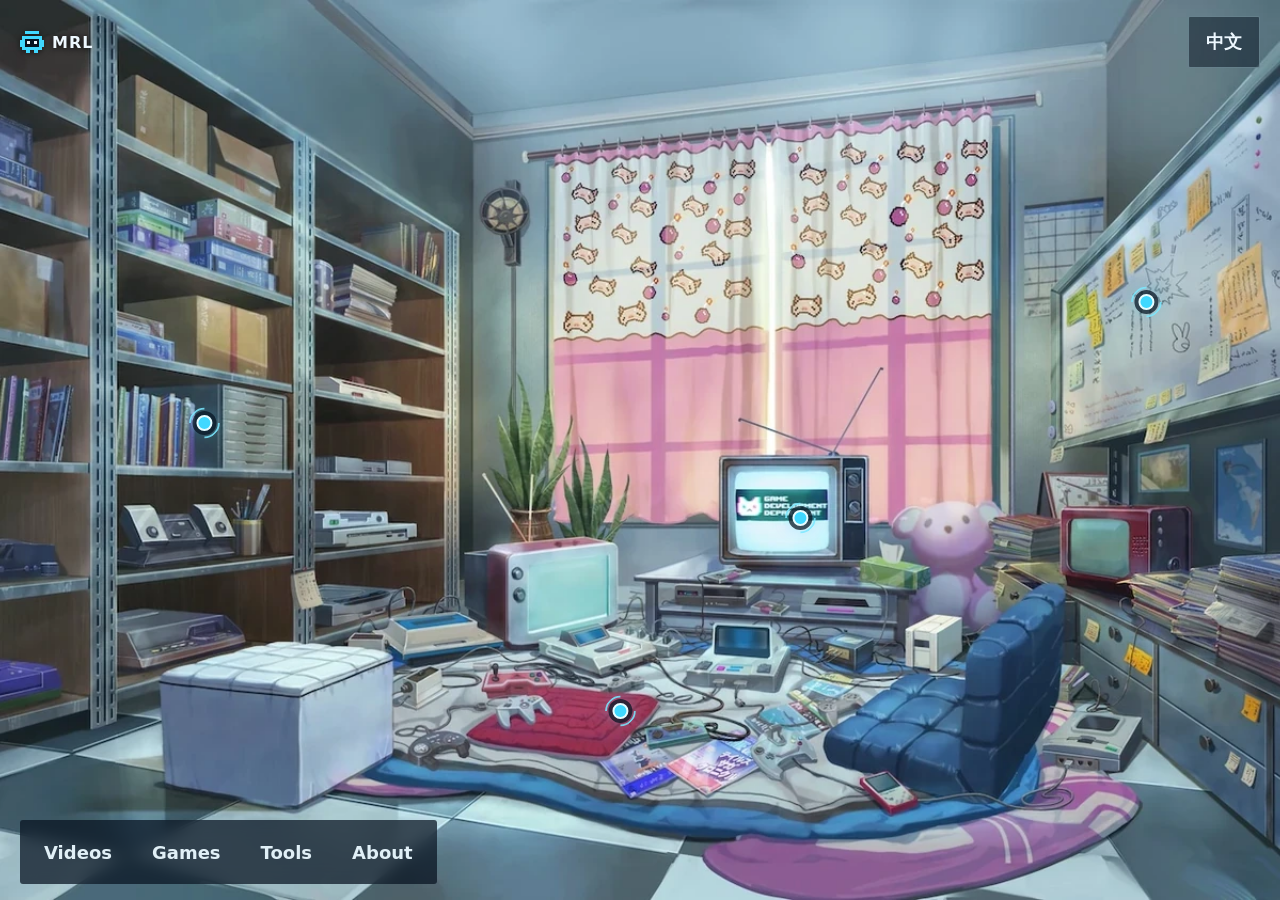
<file: index.html>
<!DOCTYPE html>
<html lang="en" data-lang="en">
<head>
<meta charset="utf-8">
<script src="language.js?v=20261118-ja-1"></script>
<meta name="viewport" content="width=device-width, initial-scale=1, viewport-fit=cover">
<script src="device-routing.js?v=20261109-1" data-page="original"></script>
<script src="cursor.js?v=20261118-arisu-animated-48" defer></script>
<script src="link-policy.js?v=20261118-ja-1" defer></script>
<script src="original.js?v=20261118-ja-1" defer></script>
<title>Millennium Robotics Lab // 千禧年机器人部</title>
<meta name="description" content="Millennium Robotics Lab / 千禧年机器人部. YouTube, Bilibili, X and GitHub.">
<meta name="theme-color" content="#05080f">
<meta property="og:title" content="Millennium Robotics Lab // 千禧年机器人部">
<meta property="og:description" content="Millennium Robotics Lab / 千禧年机器人部.">
<meta property="og:type" content="website">
<meta property="og:url" content="https://millennium-robotics-lab.github.io/">
<meta property="og:site_name" content="Millennium Robotics Lab">
<link rel="icon" href="data:image/svg+xml,%3Csvg xmlns='http://www.w3.org/2000/svg' viewBox='0 0 16 16' shape-rendering='crispEdges'%3E%3Crect x='3' y='1' width='10' height='2' fill='%2340d8ff'/%3E%3Crect x='3' y='4' width='10' height='9' fill='%23e8f6ff'/%3E%3Crect x='5' y='7' width='2' height='2' fill='%2305080f'/%3E%3Crect x='9' y='7' width='2' height='2' fill='%2305080f'/%3E%3C/svg%3E">
<link rel="preconnect" href="https://fonts.googleapis.com">
<link rel="preconnect" href="https://fonts.gstatic.com" crossorigin>
<link href="https://fonts.googleapis.com/css2?family=DotGothic16&family=Press+Start+2P&display=swap" rel="stylesheet">
<style>
:root{
  --bg:#05080f; --bg2:#0a1220; --panel:#08101c;
  --accent:#40d8ff; --accent-dim:#1a6a86; --white:#eef8ff; --muted:#8fb3c7;
  --px:"Press Start 2P", ui-monospace, "SFMono-Regular", Menlo, Consolas, monospace;
  --dot:"DotGothic16", ui-monospace, "SFMono-Regular", Menlo, Consolas, "Noto Sans Mono CJK SC", monospace;
}
*{box-sizing:border-box}
html,body{margin:0;height:100%}
html{background:var(--bg)}
body{
  background:radial-gradient(900px 520px at 50% 0%, #0e2236 0%, transparent 65%), linear-gradient(var(--bg), var(--bg2));
  background-color:var(--bg2);
  color:var(--white); font-family:var(--dot); font-size:17px; line-height:1.6;
  min-height:100vh; min-height:100dvh;
  padding:24px 16px; -webkit-font-smoothing:none; overflow-x:hidden;
}
body::before{content:"";position:fixed;inset:0;pointer-events:none;z-index:50;
  background:repeating-linear-gradient(to bottom, rgba(255,255,255,.035) 0 1px, transparent 1px 3px);mix-blend-mode:overlay}
body::after{content:"";position:fixed;inset:0;pointer-events:none;z-index:51;
  background:radial-gradient(ellipse at center, transparent 55%, rgba(0,0,0,.55) 100%)}
:focus-visible{outline:3px dashed var(--accent);outline-offset:4px}

.page{min-height:100%;display:grid;place-items:center}
.wrap{width:100%;max-width:440px;padding:10px;animation:in .5s ease both}
@keyframes in{from{opacity:0;transform:translateY(8px)}}
.frame{position:relative;background:var(--panel);border:4px solid var(--white);padding:40px 30px 36px;text-align:center;
  box-shadow:0 0 0 4px var(--bg), 0 0 0 8px var(--accent-dim), 0 0 28px 8px rgba(64,216,255,.16)}
.frame::before,.frame::after{content:"";position:absolute;width:12px;height:12px;border:4px solid var(--accent);pointer-events:none}
.frame::before{top:-14px;left:-14px;border-right:0;border-bottom:0}
.frame::after{bottom:-14px;right:-14px;border-left:0;border-top:0}

h1{margin:0;font-family:var(--px);font-size:clamp(15px,4.4vw,19px);line-height:1.6;letter-spacing:1px}
h1 span{color:var(--accent)}
.sub{margin:8px 0 0;color:var(--muted);font-size:17px;letter-spacing:2px}

[hidden]{display:none!important}
html[lang^="zh"] a[data-language="en"],html:not([lang^="zh"]) a[data-language="zh"]{display:none!important}
.language-toggle{position:fixed;top:16px;right:16px;z-index:55;min-height:44px;padding:8px 12px;font:18px var(--dot);color:var(--accent);background:var(--panel);border:1px solid var(--accent-dim);cursor:pointer}
.links{display:grid;gap:16px;margin:30px 0 0}
.btn{display:flex;align-items:center;gap:14px;text-decoration:none;color:var(--bg);background:var(--accent);
  font-family:var(--px);font-size:13px;padding:17px 18px;
  box-shadow:inset -4px -4px 0 #1592b8, inset 4px 4px 0 #a8efff, 0 6px 0 #0b3a4a;
  clip-path:polygon(4px 0,calc(100% - 4px) 0,100% 4px,100% calc(100% - 4px),calc(100% - 4px) 100%,4px 100%,0 calc(100% - 4px),0 4px)}
.btn:focus-visible{outline-offset:-7px;outline-color:var(--bg)}
.btn svg{width:20px;height:20px;flex:none}
.btn .arrow{margin-left:auto;font-size:10px}
.btn:hover{background:var(--white)}
.btn:active{transform:translateY(4px);box-shadow:inset -4px -4px 0 #1592b8, inset 4px 4px 0 #a8efff, 0 2px 0 #0b3a4a}


#hikari{position:fixed;inset:0;z-index:60;pointer-events:none;display:grid;place-items:center;opacity:0}
#hikari.on{animation:hikari 1.8s ease-out forwards}
#hikari::before{content:"";position:absolute;left:0;right:0;top:50%;height:22vh;transform:translateY(-50%) scaleY(0);
  background:linear-gradient(transparent, rgba(64,216,255,.55) 35%, #fff 50%, rgba(64,216,255,.55) 65%, transparent)}
#hikari.on::before{animation:beam 1.8s ease-out forwards}
#hikari span{position:relative;font-family:var(--px);font-size:clamp(22px,6vw,56px);color:var(--bg);background:var(--white);padding:16px 24px;box-shadow:0 0 0 6px var(--accent),0 0 60px 20px rgba(64,216,255,.6)}
@keyframes hikari{0%{opacity:0}10%{opacity:1}75%{opacity:1}100%{opacity:0}}
@keyframes beam{0%{transform:translateY(-50%) scaleY(0)}15%{transform:translateY(-50%) scaleY(1)}100%{transform:translateY(-50%) scaleY(.6)}}

@media (max-width:420px){ .frame{padding:32px 20px 30px} .btn{font-size:clamp(10px,3vw,12px);gap:10px;padding-inline:12px} }
@media (prefers-reduced-motion: reduce){ *,*::before,*::after{animation:none!important;transition:none!important} #hikari.on{opacity:1} }
</style>
<link rel="stylesheet" href="cursor.css?v=20261118-arisu-animated-48">
</head>
<body>
<button id="language" type="button" class="language-toggle" aria-label="切换到中文" hidden>中文</button>
<div class="page">
<main class="wrap">
  <div class="frame">
    <h1 data-i18n="title" aria-label="MILLENNIUM ROBOTICS LAB">MILLENNIUM<br><span>ROBOTICS LAB</span></h1>
    <p lang="zh-CN" class="sub" data-i18n="subtitle">千禧年机器人部</p>

    <nav class="links" aria-label="Channels">
      <a class="btn" aria-label="YouTube (opens in a new tab)" href="https://www.youtube.com/@project-arisu" target="_blank" rel="noopener" data-language="en">
        <svg viewBox="0 0 10 10" shape-rendering="crispEdges" aria-hidden="true"><rect x="0" y="2" width="10" height="6" fill="currentColor"/><rect x="4" y="3" width="1" height="4" fill="#40d8ff"/><rect x="5" y="4" width="1" height="2" fill="#40d8ff"/></svg>
        YOUTUBE <span class="arrow" aria-hidden="true">▶</span></a>
      <a class="btn" aria-label="Bilibili (opens in a new tab)" href="https://space.bilibili.com/1161124651" target="_blank" rel="noopener" data-language="zh">
        <svg viewBox="0 0 10 10" shape-rendering="crispEdges" aria-hidden="true"><rect x="2" y="0" width="1" height="2" fill="currentColor"/><rect x="7" y="0" width="1" height="2" fill="currentColor"/><rect x="0" y="2" width="10" height="7" fill="currentColor"/><rect x="1" y="3" width="8" height="5" fill="#40d8ff"/><rect x="3" y="5" width="1" height="1" fill="currentColor"/><rect x="6" y="5" width="1" height="1" fill="currentColor"/></svg>
        BILIBILI <span class="arrow" aria-hidden="true">▶</span></a>
      <a class="btn" aria-label="X / Twitter (opens in a new tab)" href="https://x.com/projectarisu" target="_blank" rel="noopener" data-language="en">
        <svg viewBox="0 0 10 10" shape-rendering="crispEdges" aria-hidden="true"><rect x="0" y="0" width="2" height="2" fill="currentColor"/><rect x="2" y="2" width="2" height="2" fill="currentColor"/><rect x="4" y="4" width="2" height="2" fill="currentColor"/><rect x="6" y="6" width="2" height="2" fill="currentColor"/><rect x="8" y="8" width="2" height="2" fill="currentColor"/><rect x="8" y="0" width="2" height="2" fill="currentColor"/><rect x="6" y="2" width="1" height="1" fill="currentColor"/><rect x="3" y="6" width="1" height="1" fill="currentColor"/><rect x="0" y="8" width="2" height="2" fill="currentColor"/></svg>
        X / TWITTER <span class="arrow" aria-hidden="true">▶</span></a>
      <a class="btn" aria-label="GitHub organization (opens in a new tab)" href="https://github.com/Millennium-Robotics-Lab" target="_blank" rel="noopener">
        <svg viewBox="0 0 16 16" aria-hidden="true"><path fill="currentColor" d="M8 0C3.58 0 0 3.58 0 8c0 3.54 2.29 6.53 5.47 7.59.4.07.55-.17.55-.38v-1.49c-2.23.48-2.7-1.08-2.7-1.08-.36-.92-.89-1.17-.89-1.17-.73-.5.06-.49.06-.49.8.06 1.22.82 1.22.82.71 1.21 1.87.86 2.33.66.07-.52.28-.86.51-1.06-1.78-.2-3.64-.89-3.64-3.96 0-.88.31-1.59.82-2.15-.08-.2-.36-1.02.08-2.12 0 0 .67-.22 2.2.82A7.65 7.65 0 0 1 8 3.72c.68 0 1.36.09 2 .27 1.53-1.04 2.2-.82 2.2-.82.44 1.1.16 1.92.08 2.12.51.56.82 1.27.82 2.15 0 3.08-1.87 3.75-3.65 3.95.29.25.54.74.54 1.49v2.33c0 .21.15.46.55.38A8.01 8.01 0 0 0 16 8c0-4.42-3.58-8-8-8Z"/></svg>
        GITHUB <span class="arrow" aria-hidden="true">▶</span></a>
    </nav>
  </div>
</main>
</div>

<div id="hikari" role="status" aria-live="polite" aria-atomic="true"><span></span></div>


</body>
</html>
</file>
<file: cursor.css>
/* Cursor URLs resolve relative to this shared stylesheet on both pages. */
@media (any-hover: hover) and (any-pointer: fine) {
  html,
  body {
    cursor: var(--cursor-default, url("assets/cursors/default.png?v=48")) 2 2, auto;
  }

  a[href],
  button,
  [role="button"],
  summary,
  label[for],
  select {
    cursor: var(--cursor-pointer, url("assets/cursors/pointer.png?v=48")) 6 2, pointer;
  }

  input,
  textarea,
  [contenteditable="true"] {
    cursor: var(--cursor-text, url("assets/cursors/text.png?v=48")) 5 12, text;
  }

  a[data-category="games"] {
    cursor: var(--cursor-games, url("assets/cursors/games.png?v=48")) 8 8, pointer;
  }

  a[data-category="about"] {
    cursor: var(--cursor-about, url("assets/cursors/about.png?v=48")) 2 2, pointer;
  }

  button:disabled,
  input:disabled,
  select:disabled,
  textarea:disabled {
    cursor: not-allowed;
  }
}
</file>
<file: clubroom/style.css>
:root {
  color-scheme: dark;
  --panel: #0b1726;
  --cyan: #40d8ff;
  --text: #eef8ff;
  --muted: #a4bfce;
  --line: #345369;
  font-family: "Trebuchet MS", "Noto Sans SC", system-ui, sans-serif;
  color: var(--text);
  background: #071321;
}
* { box-sizing: border-box; }
body { margin: 0; overflow: hidden; }
a { color: inherit; }
button { font: inherit; color: inherit; cursor: pointer; }
button, a { -webkit-tap-highlight-color: transparent; }
a:focus-visible, button:focus-visible { outline: 2px solid var(--cyan); outline-offset: 4px; }
[hidden] { display: none !important; }
.scene { position: fixed; inset: 0; overflow: hidden; }
.art-plane {
  position: absolute;
  width: max(100vw, 142.348754dvh);
  height: max(100dvh, 70.25vw);
  left: 50%;
  top: 50%;
  transform: translate(-50%, -50%);
}
.art-plane picture, .art-plane img, .hotspots { position: absolute; inset: 0; width: 100%; height: 100%; }
.art-plane img { display: block; object-fit: cover; }
header { position: fixed; inset: 16px 20px auto; z-index: 3; display: flex; align-items: center; justify-content: space-between; pointer-events: none; }
.brand, .language { pointer-events: auto; }
.brand { display: inline-flex; align-items: center; gap: 8px; font-size: 16px; font-weight: 700; letter-spacing: 1px; text-decoration: none; text-shadow: 0 1px 6px #000; }
.brand img { filter: drop-shadow(0 1px 3px #0008); }
.language { font-size: 18px; font-weight: 600; min-width: 72px; min-height: 52px; padding: 12px 16px; border: 1px solid #b1d9e066; background: #07132180; border-radius: 2px; }
nav { position: fixed; z-index: 3; left: 20px; bottom: 16px; display: flex; gap: 4px; padding: 6px; border-radius: 3px; background: #071321b8; backdrop-filter: blur(8px); }
nav a { display: flex; align-items: center; justify-content: center; min-height: 52px; padding: 12px 18px; font-size: 18px; font-weight: 600; text-decoration: none; color: #e1f0f7; }
nav a:hover, nav a[aria-current] { color: var(--cyan); }
.skip { position: fixed; left: 16px; top: -100px; z-index: 5; padding: 14px; background: var(--panel); }
.skip:focus { top: 16px; }
.hotspot { position: absolute; min-width: 44px; min-height: 44px; border: 0; text-decoration: none; }
.hotspot::before, .hotspot::after { content: ""; position: absolute; left: 50%; top: 50%; pointer-events: none; border-radius: 50%; }
.hotspot::before {
  width: 30px;
  height: 30px;
  border: 2px solid #83eaff;
  border-left-color: transparent;
  border-right-color: transparent;
  opacity: .85;
  transform: translate(-50%, -50%) scale(.9) rotate(-45deg);
  transition: transform 280ms cubic-bezier(.23, 1, .32, 1), opacity 160ms ease;
}
.hotspot::after {
  width: 12px;
  height: 12px;
  border: 2px solid #e5fcff;
  background: var(--cyan);
  box-shadow: 0 0 0 4px #071321b8, 0 0 18px #40d8ffb3;
  transform: translate(-50%, -50%) scale(1);
  transition: transform 180ms cubic-bezier(.23, 1, .32, 1);
}
.hotspot:hover, .hotspot:focus-visible { background: transparent; outline: none; }
.hotspot:focus-visible::before { opacity: 1; transform: translate(-50%, -50%) scale(1.3) rotate(135deg); transition: none; }
.hotspot:focus-visible::after { transform: translate(-50%, -50%) scale(1.25); transition: none; }
.hotspot-label { opacity: 0; position: absolute; left: 50%; top: 50%; transform: translate(-50%, var(--tip-offset, calc(-100% - 24px))); pointer-events: none; white-space: nowrap; padding: 0; border: 0; background: transparent; color: #fff; font-size: 22px; font-weight: 700; line-height: 1.5; text-shadow: -1px -1px 1px #071321, 1px -1px 1px #071321, -1px 1px 1px #071321, 1px 1px 1px #071321, 0 2px 5px #071321; transition: opacity 160ms ease, transform 180ms cubic-bezier(.23, 1, .32, 1); }
.hotspot:focus-visible .hotspot-label { opacity: 1; transform: translate(-50%, var(--tip-active-offset, calc(-100% - 30px))); transition: none; }
@media (hover: hover) and (pointer: fine) {
  .hotspot:hover::before { opacity: 1; transform: translate(-50%, -50%) scale(1.3) rotate(135deg); }
  .hotspot:hover::after { transform: translate(-50%, -50%) scale(1.25); }
  .hotspot:hover .hotspot-label { opacity: 1; transform: translate(-50%, var(--tip-active-offset, calc(-100% - 30px))); }
}
.hotspot:focus-visible .hotspot-label { text-decoration: underline; text-underline-offset: 4px; }
.hotspot-label > span:first-child { color: var(--cyan); margin-right: 3px; }
.hotspot-sub { display: block; color: #b7cfdb; padding-left: 18px; font-size: 10px; }
.videos { left: 55%; top: 49%; width: 15%; height: 17%; }
.games { left: 36%; top: 70%; width: 25%; height: 18%; }
.tools { left: 8%; top: 38%; width: 16%; height: 18%; }
.about { left: 81%; top: 20%; width: 17%; height: 27%; --tip-offset: 32px; --tip-active-offset: 26px; }
.artwork-unavailable .art-plane { display: none; }
.fallback { position: absolute; inset: 0; display: grid; place-items: center; padding: 32px; text-align: center; font-size: 15px; color: var(--muted); }
.portfolio-section { display: none; }
#portfolio > .portfolio-section:target {
  display: block;
  position: fixed;
  z-index: 4;
  left: 50%;
  top: 50%;
  transform: translate(-50%, -50%);
  width: min(640px, calc(100vw - 48px));
  max-height: calc(100dvh - 48px);
  overflow: auto;
  padding: 32px;
  background: var(--panel);
  border: 1px solid var(--line);
  box-shadow: 0 20px 80px #0008;
}
.js #portfolio > .portfolio-section, .js .static-close { display: none; }
dialog {
  position: fixed;
  inset: 0;
  margin: auto;
  width: 640px;
  max-width: calc(100vw - 48px);
  height: fit-content;
  max-height: calc(100dvh - 48px);
  overflow: auto;
  scrollbar-width: none;
  overscroll-behavior: contain;
  padding: 0;
  border: 1px solid #547c91;
  border-radius: 4px;
  background: var(--panel);
  color: var(--text);
  box-shadow: 0 20px 100px #0009;
}
dialog::-webkit-scrollbar { display: none; width: 0; height: 0; }
dialog::backdrop { background: #020812a8; backdrop-filter: blur(4px); }
dialog { transform-origin: center; }
.panel-top { position: sticky; top: 0; height: 0; z-index: 2; display: flex; justify-content: flex-end; overflow: visible; }
.close-panel { flex: 0 0 40px; margin: 10px; width: 40px; height: 40px; font-size: 17px; border: 1px solid transparent; border-radius: 2px; background: var(--panel); }
.close-panel:hover { border-color: var(--line); color: var(--cyan); }
#panel-content { padding: 28px 32px 0; }
#panel-content .portfolio-section { display: block; }
.portfolio-section .panel-location { display: none; }
.portfolio-section h2 { margin: 0 40px 24px 0; font-size: 30px; line-height: 1.2; letter-spacing: -.6px; }
.portfolio-section h3 { font-size: 14px; margin: 26px 0 12px; }
.portfolio-section p { margin: 14px 0; font-size: 14px; line-height: 1.75; color: #bbceda; }
.portfolio-section .empty-note { margin-top: 22px; font-size: 12px; color: var(--muted); }
.about-name { font-weight: 700; font-size: 18px !important; color: var(--text) !important; }
.channel-links { display: flex; flex-wrap: wrap; gap: 10px; margin: 22px 0; }
.channel-links a { padding: 12px 16px; border: 1px solid #385a70; font-size: 13px; text-decoration: none; background: #102336; }
.channel-links a:hover { color: var(--cyan); border-color: var(--cyan); }
.panel-bottom { display: flex; align-items: center; justify-content: space-between; gap: 16px; padding: 16px 32px 20px; font-size: 11px; color: var(--muted); }
.panel-bottom a, .static-close { color: var(--cyan); text-underline-offset: 4px; padding: 10px 0; }
.project-entry { margin: 24px 0; padding-bottom: 20px; border-bottom: 1px solid var(--line); }
.project-entry img { max-width: 100%; height: auto; }
.project-entry a { color: var(--cyan); display: inline-block; padding: 12px 0; }
.project-entry .development { color: #f7cb81; }
.page-hidden * { animation-play-state: paused !important; }
.reduced-motion .hotspot::before, .reduced-motion .hotspot::after, .reduced-motion .hotspot-label { transition: none !important; }
@media (prefers-reduced-motion: reduce) { *, *::before, *::after { transition: none !important; animation: none !important; scroll-behavior: auto !important; } }

html[lang^="zh"] a[data-language="en"], html:not([lang^="zh"]) a[data-language="zh"] { display: none !important; }
</file>
<file: clubroom/panels/cards.css>
.portfolio-section .mrl-card-list { display: grid; gap: 16px; }
.portfolio-section .mrl-card { display: grid; grid-template-columns: 176px minmax(0, 1fr); gap: 18px; align-items: start; padding: 16px; border: 1px solid var(--line); border-radius: 3px; }
.portfolio-section .mrl-card-visual { display: block; width: 100%; aspect-ratio: 16 / 9; overflow: hidden; background: #102336; border-radius: 2px; }
.portfolio-section .mrl-card-visual img { display: block; width: 100%; height: 100%; object-fit: contain; }
.portfolio-section .mrl-card h3 { margin: 0 0 8px; font-size: 19px; line-height: 1.4; color: var(--text); overflow-wrap: anywhere; }
.portfolio-section .mrl-card-description { margin: 0 0 8px; font-size: 14px; line-height: 1.6; }
.portfolio-section .mrl-card-note { margin: 0 0 8px; color: var(--muted); font-size: 12px; line-height: 1.6; }
.portfolio-section .mrl-card-links { display: flex; flex-wrap: wrap; gap: 0 16px; }
.portfolio-section .mrl-card-links a { display: inline-flex; align-items: center; min-height: 44px; color: var(--cyan); font-size: 14px; line-height: 1.5; text-underline-offset: 4px; overflow-wrap: anywhere; }
.portfolio-section .mrl-card a:focus-visible { outline: 2px solid var(--cyan); outline-offset: 3px; }
@media (max-width: 600px) { .portfolio-section .mrl-card { grid-template-columns: 128px minmax(0, 1fr); gap: 14px; padding: 12px; } }
</file>
<file: clubroom/panels/games.css>
#games { overflow-wrap: anywhere; }
</file>
<file: clubroom/panels/about.css>
#about .about-brand {
 margin: 0;
 color: var(--text);
 font-size: 21px;
 font-weight: 700;
 line-height: 1.4;
}
#about .about-brand-secondary {
 display: block;
 margin-top: 5px;
 font-size: 16px;
 font-weight: 400;
 color: #bbceda;
}
#about .about-brand-short {
 display: inline-block;
 margin-top: 8px;
 font-size: 12px;
 letter-spacing: 1px;
 color: var(--muted);
}
#about .about-profiles {
 display: grid;
 grid-template-columns: 1fr;
 gap: 10px;
 margin: 0;
 padding: 0;
 list-style: none;
}
#about .about-profiles li { min-width: 0; }
#about .about-profiles a {
 display: flex;
 align-items: center;
 height: 100%;
 gap: 18px;
 padding: 16px 18px;
 border: 1px solid var(--line);
 border-radius: 2px;
 text-decoration: none;
 overflow-wrap: anywhere;
}
#about .about-profiles a:hover {
 border-color: var(--cyan);
 background: #102336;
}
#about .about-platform {
 display: flex;
 justify-content: space-between;
 gap: 12px;
 font-size: 15px;
 font-weight: 700;
}
#about .about-platform > span { color: var(--cyan); }
#about .about-handle { color: #bbceda; font-size: 12px; }
#about .about-description { color: var(--muted); font-size: 12px; }
#about .about-unofficial {
 margin-top: 24px;
 padding-top: 16px;
 border-top: 1px solid var(--line);
 font-size: 12px;
 color: var(--muted);
}
@media (max-width: 480px) {
 #about .about-profiles { grid-template-columns: 1fr; }
}

#about .about-icon { width: 28px; height: 28px; flex: none; }
#about .about-details { display: flex; flex: 1; flex-direction: column; gap: 5px; min-width: 0; }
</file>
